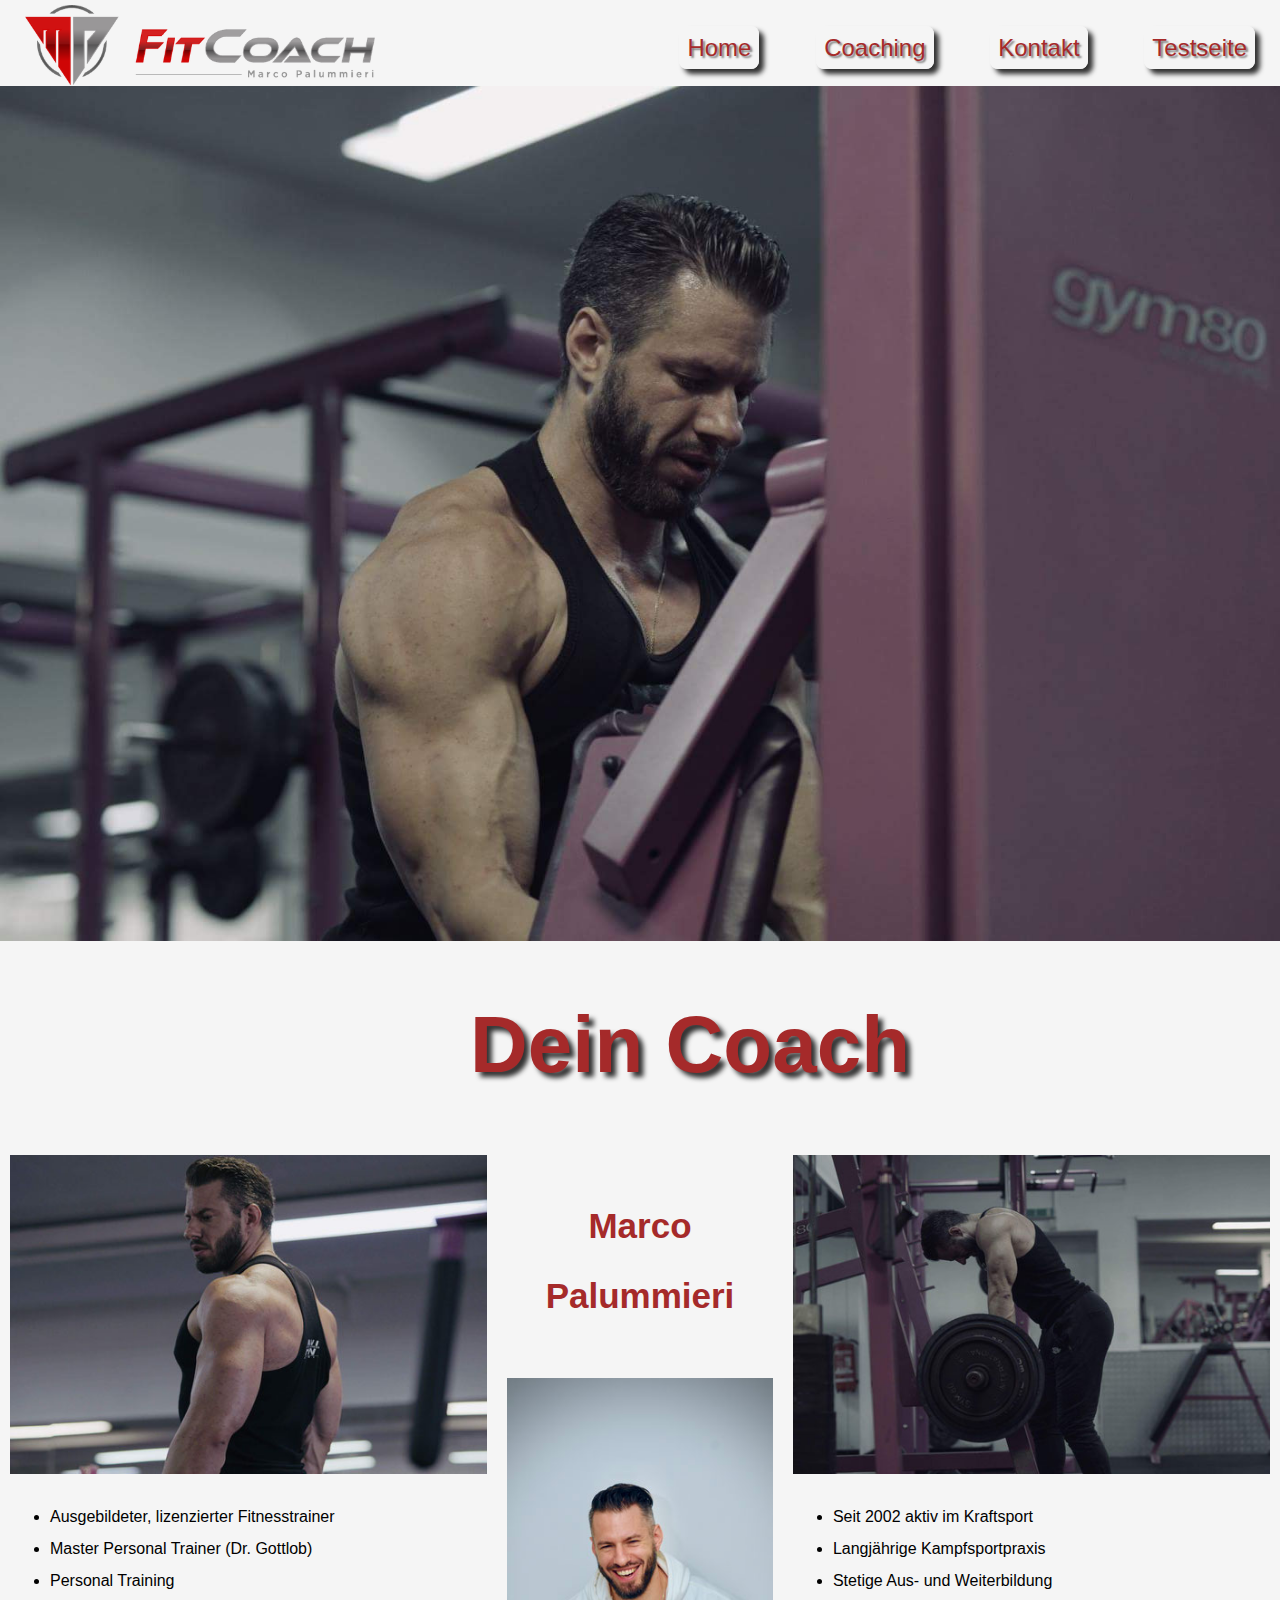
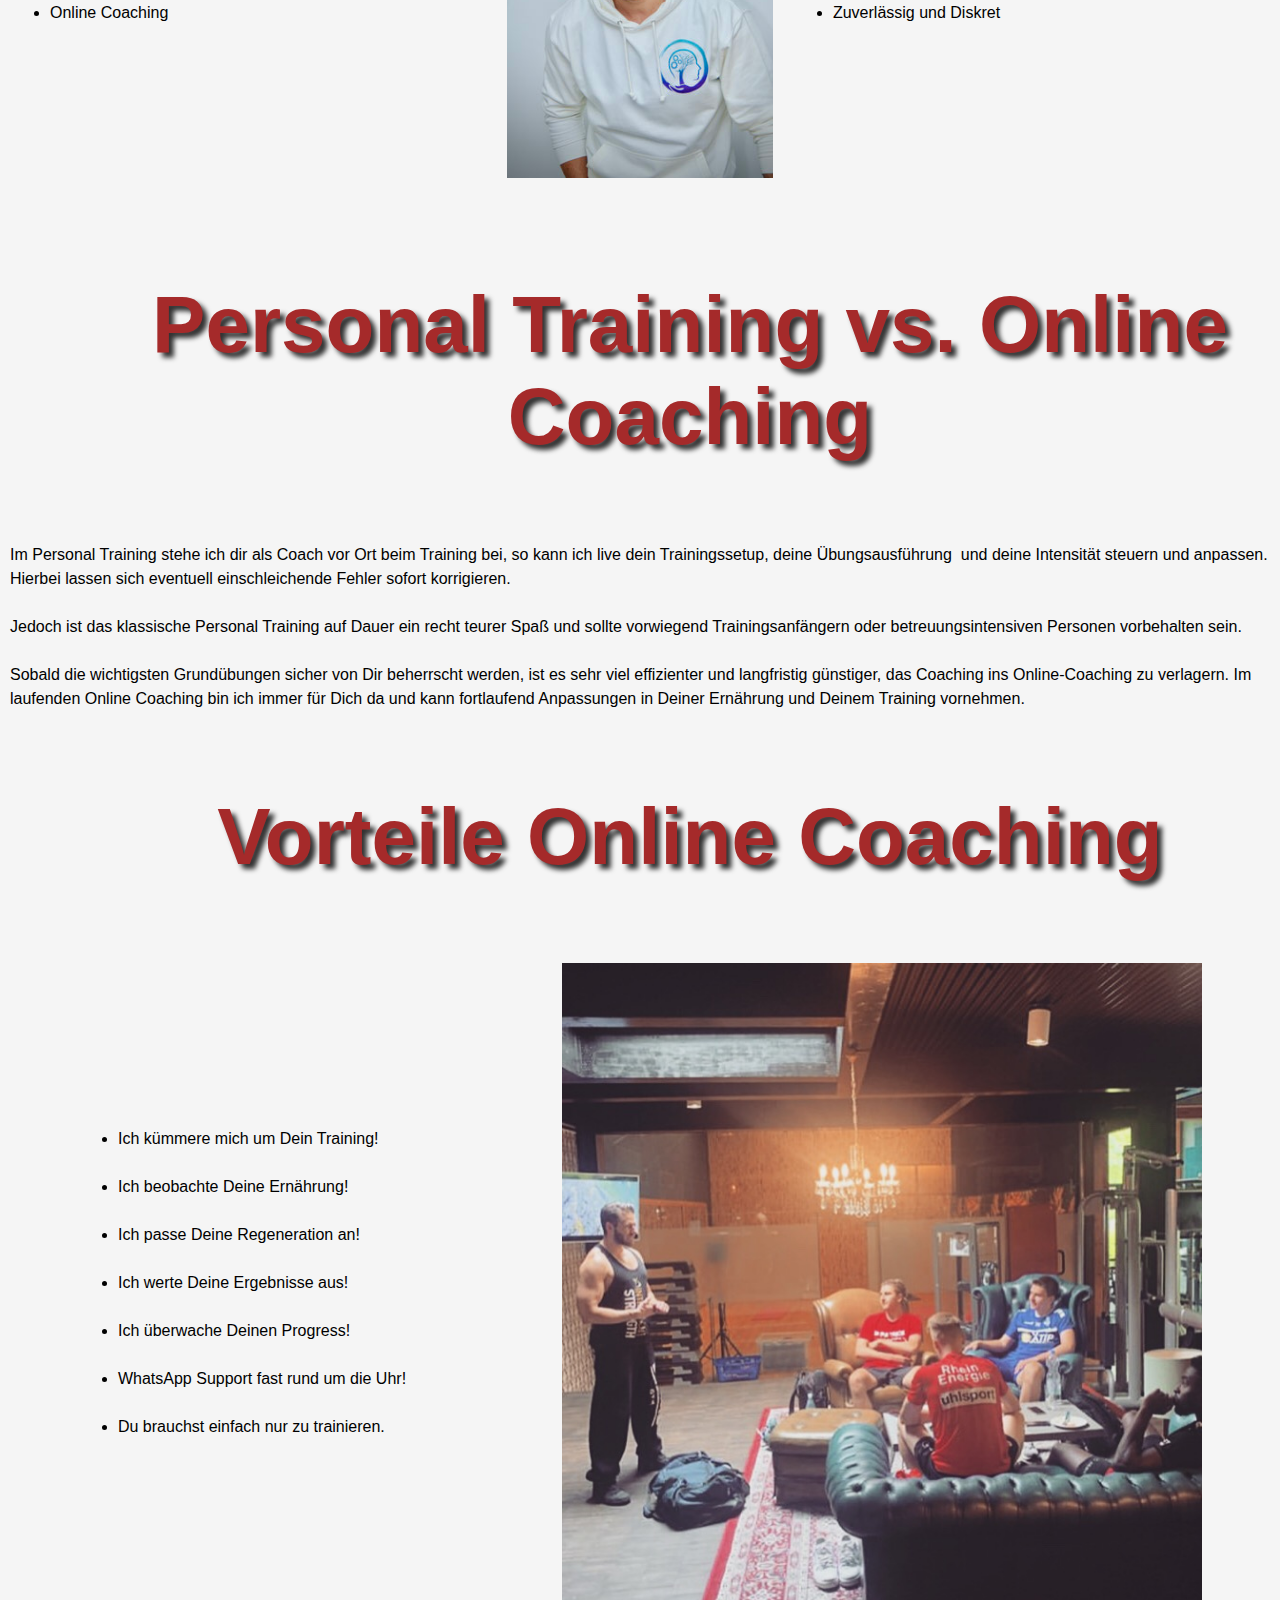
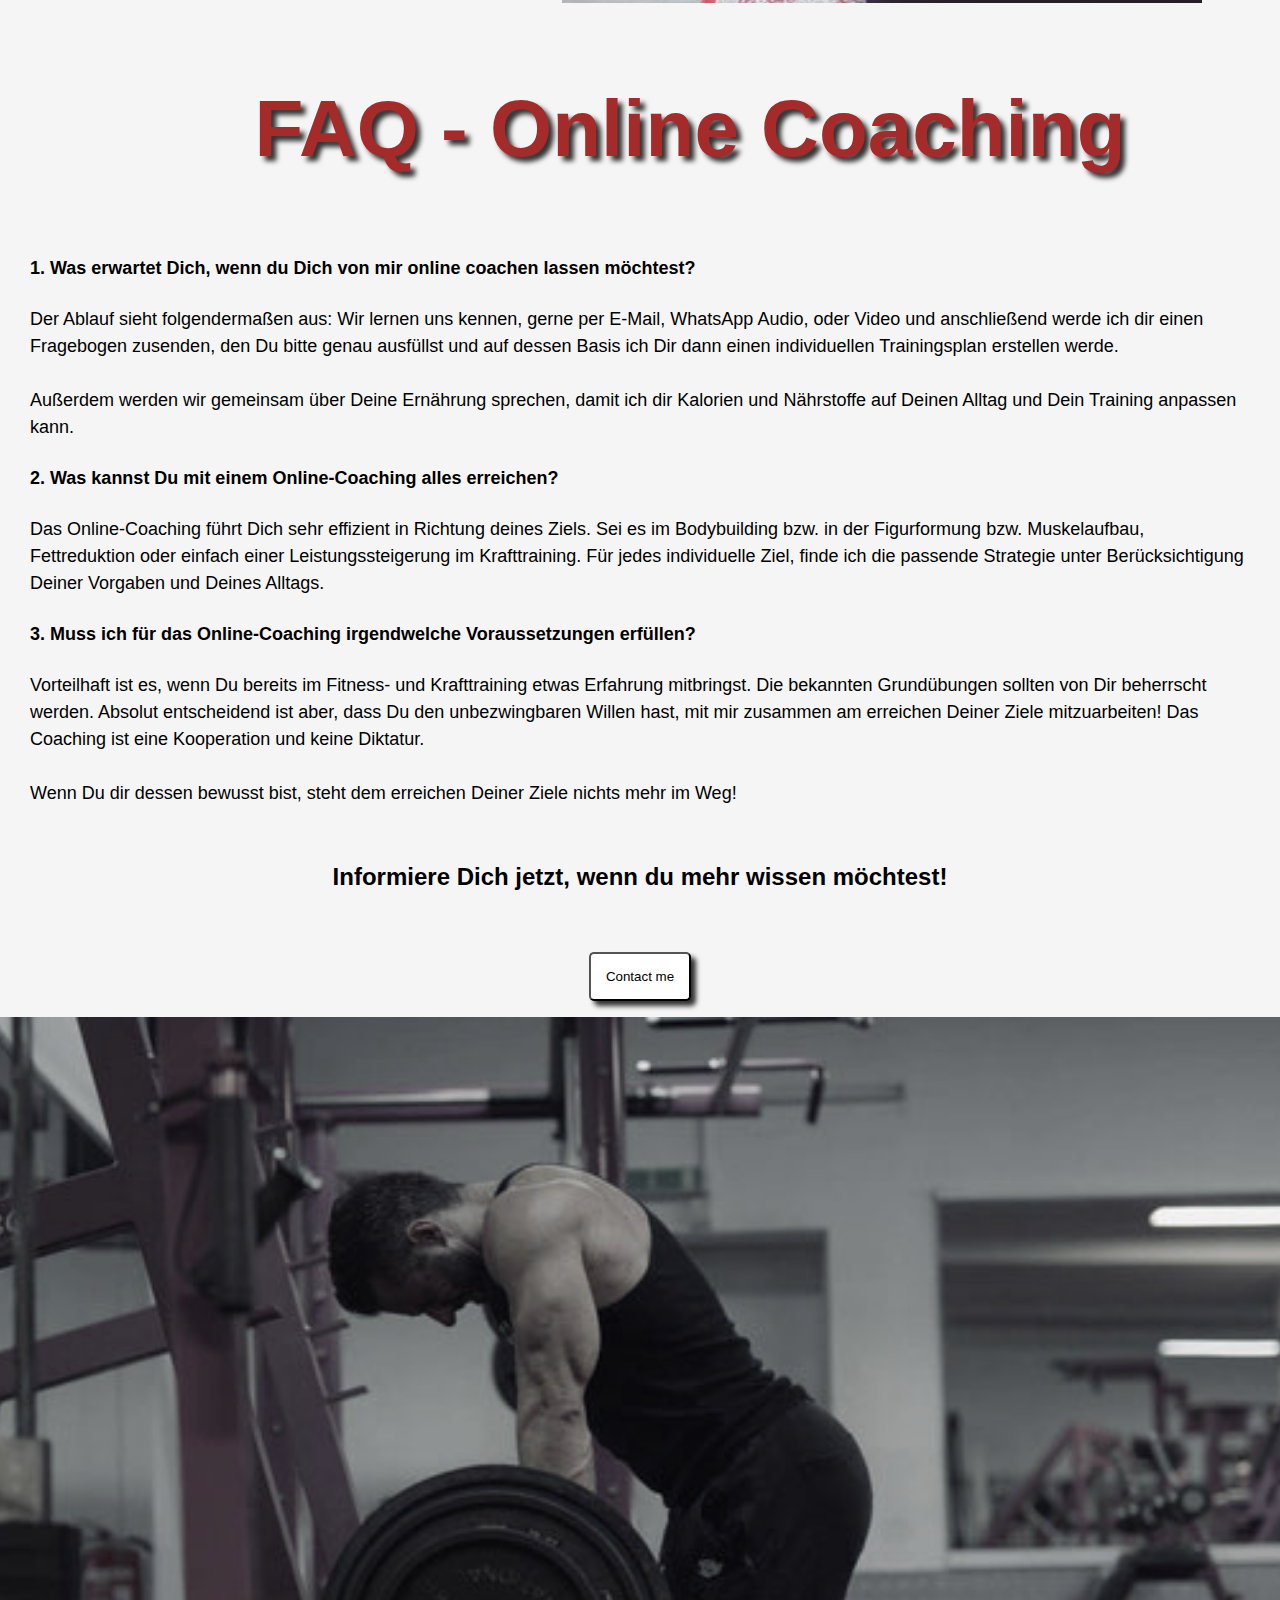
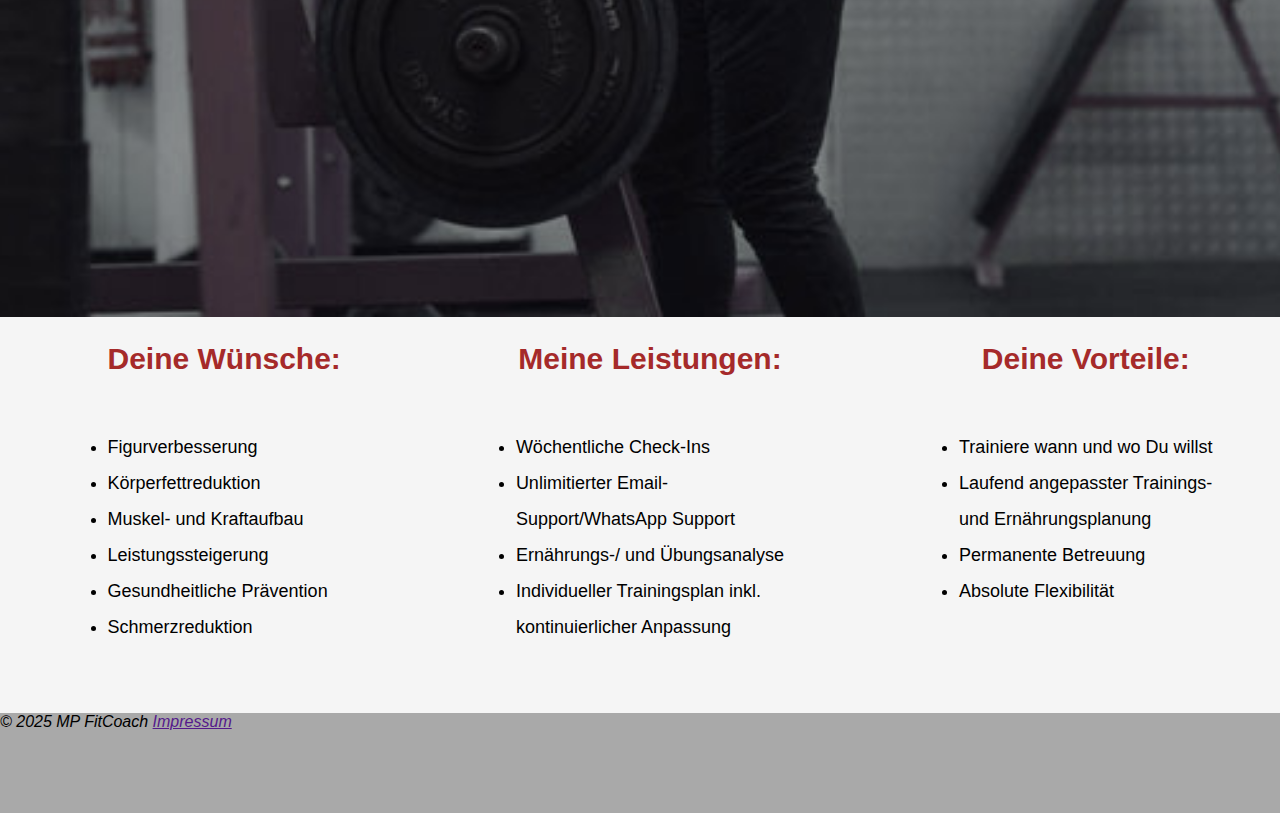
<file: index.html>
<!DOCTYPE html>
<html lang="de">
  <head>
    <meta charset="UTF-8" />
    <meta name="viewport" content="width=device-width, initial-scale=1.0" />
    <title>MP FitCoach Startseite</title>
    <link rel="stylesheet" href="try.css" />
  </head>
  <body>
    <div class="container">
      <a href="index.html"><img class="logo" src="img/logo.png" alt="" /></a>
      <div>
        <a class="menu menu-button" href="index.html">Home</a>
        <a class="menu menu-button" href="coaching.html">Coaching</a>
        <a class="menu menu-button" href="kontakt.html">Kontakt</a>
        <a class="menu menu-button" href="test.html">Testseite</a>
      </div>
    </div>

    <div>
      <img class="picture" src="img/image1.jpg" alt="" />
      <h1 class="headline">Dein Coach</h1>
    </div>

    <div class="coach-container">
      <div class="parent">
        <div class="container1">
          <img class="picture2" src="img/image2.jpg" alt="" />
          <ul>
            <li>Ausgebildeter, lizenzierter Fitnesstrainer</li>
            <li>Master Personal Trainer (Dr. Gottlob)</li>
            <li>Personal Training</li>
            <li>Online Coaching</li>
          </ul>
        </div>
      </div>

      <div class="parent">
        <div class="container1">
          <h4 class="marco">Marco<br />Palummieri</h4>
          <img class="picture2" src="img/image.jpg" alt="" />
        </div>
      </div>

      <div class="parent">
        <div class="container1">
          <img class="picture2" src="img/image3.jpg" alt="" />
          <ul>
            <li>Seit 2002 aktiv im Kraftsport</li>
            <li>Langjährige Kampfsportpraxis</li>
            <li>Stetige Aus- und Weiterbildung</li>
            <li>Zuverlässig und Diskret</li>
          </ul>
        </div>
      </div>
    </div>

    <div>
      <h3 class="headline">Personal Training vs. Online Coaching</h3>
      <p class="text">
        Im Personal Training stehe ich dir als Coach vor Ort beim Training bei,
        so kann ich live dein Trainingssetup, deine Übungsausführung  und deine
        Intensität steuern und anpassen. Hierbei lassen sich eventuell
        einschleichende Fehler sofort korrigieren. <br /><br />
        Jedoch ist das klassische Personal Training auf Dauer ein recht teurer
        Spaß und sollte vorwiegend Trainingsanfängern oder betreuungsintensiven
        Personen vorbehalten sein. <br /><br />
        Sobald die wichtigsten Grundübungen sicher von Dir beherrscht werden,
        ist es sehr viel effizienter und langfristig günstiger, das Coaching ins
        Online-Coaching zu verlagern. Im laufenden Online Coaching bin ich immer
        für Dich da und kann fortlaufend Anpassungen in Deiner Ernährung und
        Deinem Training vornehmen.
      </p>
    </div>

    <h3 class="headline">Vorteile Online Coaching</h3>
    <div class="container2">
      <ul>
        <li>Ich kümmere mich um Dein Training!</li>
        <li>Ich beobachte Deine Ernährung!</li>
        <li>Ich passe Deine Regeneration an!</li>
        <li>Ich werte Deine Ergebnisse aus!</li>
        <li>Ich überwache Deinen Progress!</li>
        <li>WhatsApp Support fast rund um die Uhr!</li>
        <li>Du brauchst einfach nur zu trainieren.</li>
      </ul>
      <img class="picture3" src="img/image4.jpg" alt="" />
    </div>

    <div>
      <h3 class="headline">FAQ - Online Coaching</h3>
    </div>

    <div class="container3">
      <h4>
        1. Was erwartet Dich, wenn du Dich von mir online coachen lassen
        möchtest?
      </h4>
      Der Ablauf sieht folgendermaßen aus: Wir lernen uns kennen, gerne per
      E-Mail, WhatsApp Audio, oder Video und anschließend werde ich dir einen
      Fragebogen zusenden, den Du bitte genau ausfüllst und auf dessen Basis ich
      Dir dann einen individuellen Trainingsplan erstellen werde.
      <br /><br />Außerdem werden wir gemeinsam über Deine Ernährung sprechen,
      damit ich dir Kalorien und Nährstoffe auf Deinen Alltag und Dein Training
      anpassen kann.
      <br />
      <h4>2. Was kannst Du mit einem Online-Coaching alles erreichen?</h4>
      Das Online-Coaching führt Dich sehr effizient in Richtung deines Ziels.
      Sei es im Bodybuilding bzw. in der Figurformung bzw. Muskelaufbau,
      Fettreduktion oder einfach einer Leistungssteigerung im Krafttraining. Für
      jedes individuelle Ziel, finde ich die passende Strategie unter
      Berücksichtigung Deiner Vorgaben und Deines Alltags.
      <br />
      <h4>
        3. Muss ich für das Online-Coaching irgendwelche Voraussetzungen
        erfüllen?
      </h4>
      Vorteilhaft ist es, wenn Du bereits im Fitness- und Krafttraining etwas
      Erfahrung mitbringst. Die bekannten Grundübungen sollten von Dir
      beherrscht werden. Absolut entscheidend ist aber, dass Du den
      unbezwingbaren Willen hast, mit mir zusammen am erreichen Deiner Ziele
      mitzuarbeiten! Das Coaching ist eine Kooperation und keine Diktatur.
      <br /><br />
      Wenn Du dir dessen bewusst bist, steht dem erreichen Deiner Ziele nichts
      mehr im Weg!
    </div>

    <div>
      <h2 class="headline2">
        Informiere Dich jetzt, wenn du mehr wissen möchtest!
      </h2>
    </div>

    <div class="container-button">
      <button class="button">Contact me</button>
    </div>

    <img class="last-image" src="img/image3.jpg" alt="" />
    <div class="container4">
      <ul>
        <h4 class="headline3">Deine Wünsche:</h4>
        <li>Figurverbesserung</li>
        <li>Körperfettreduktion</li>
        <li>Muskel- und Kraftaufbau</li>
        <li>Leistungssteigerung</li>
        <li>Gesundheitliche Prävention</li>
        <li>Schmerzreduktion</li>
      </ul>

      <ul>
        <h4 class="headline3">Meine Leistungen:</h4>
        <li>Wöchentliche Check-Ins</li>
        <li>
          Unlimitierter Email- <br />
          Support/WhatsApp Support
        </li>
        <li>Ernährungs-/ und Übungsanalyse</li>
        <li>
          Individueller Trainingsplan inkl. <br />
          kontinuierlicher Anpassung
        </li>
      </ul>

      <ul>
        <h4 class="headline3">Deine Vorteile:</h4>
        <li>Trainiere wann und wo Du willst</li>
        <li>
          Laufend angepasster Trainings- <br />
          und Ernährungsplanung
        </li>
        <li>Permanente Betreuung</li>
        <li>Absolute Flexibilität</li>
      </ul>
    </div>

    <div class="footer">
      <footer>
        <address>© 2025 MP FitCoach <a href="">Impressum</a></address>
      </footer>
    </div>
  </body>
</html>
</file>
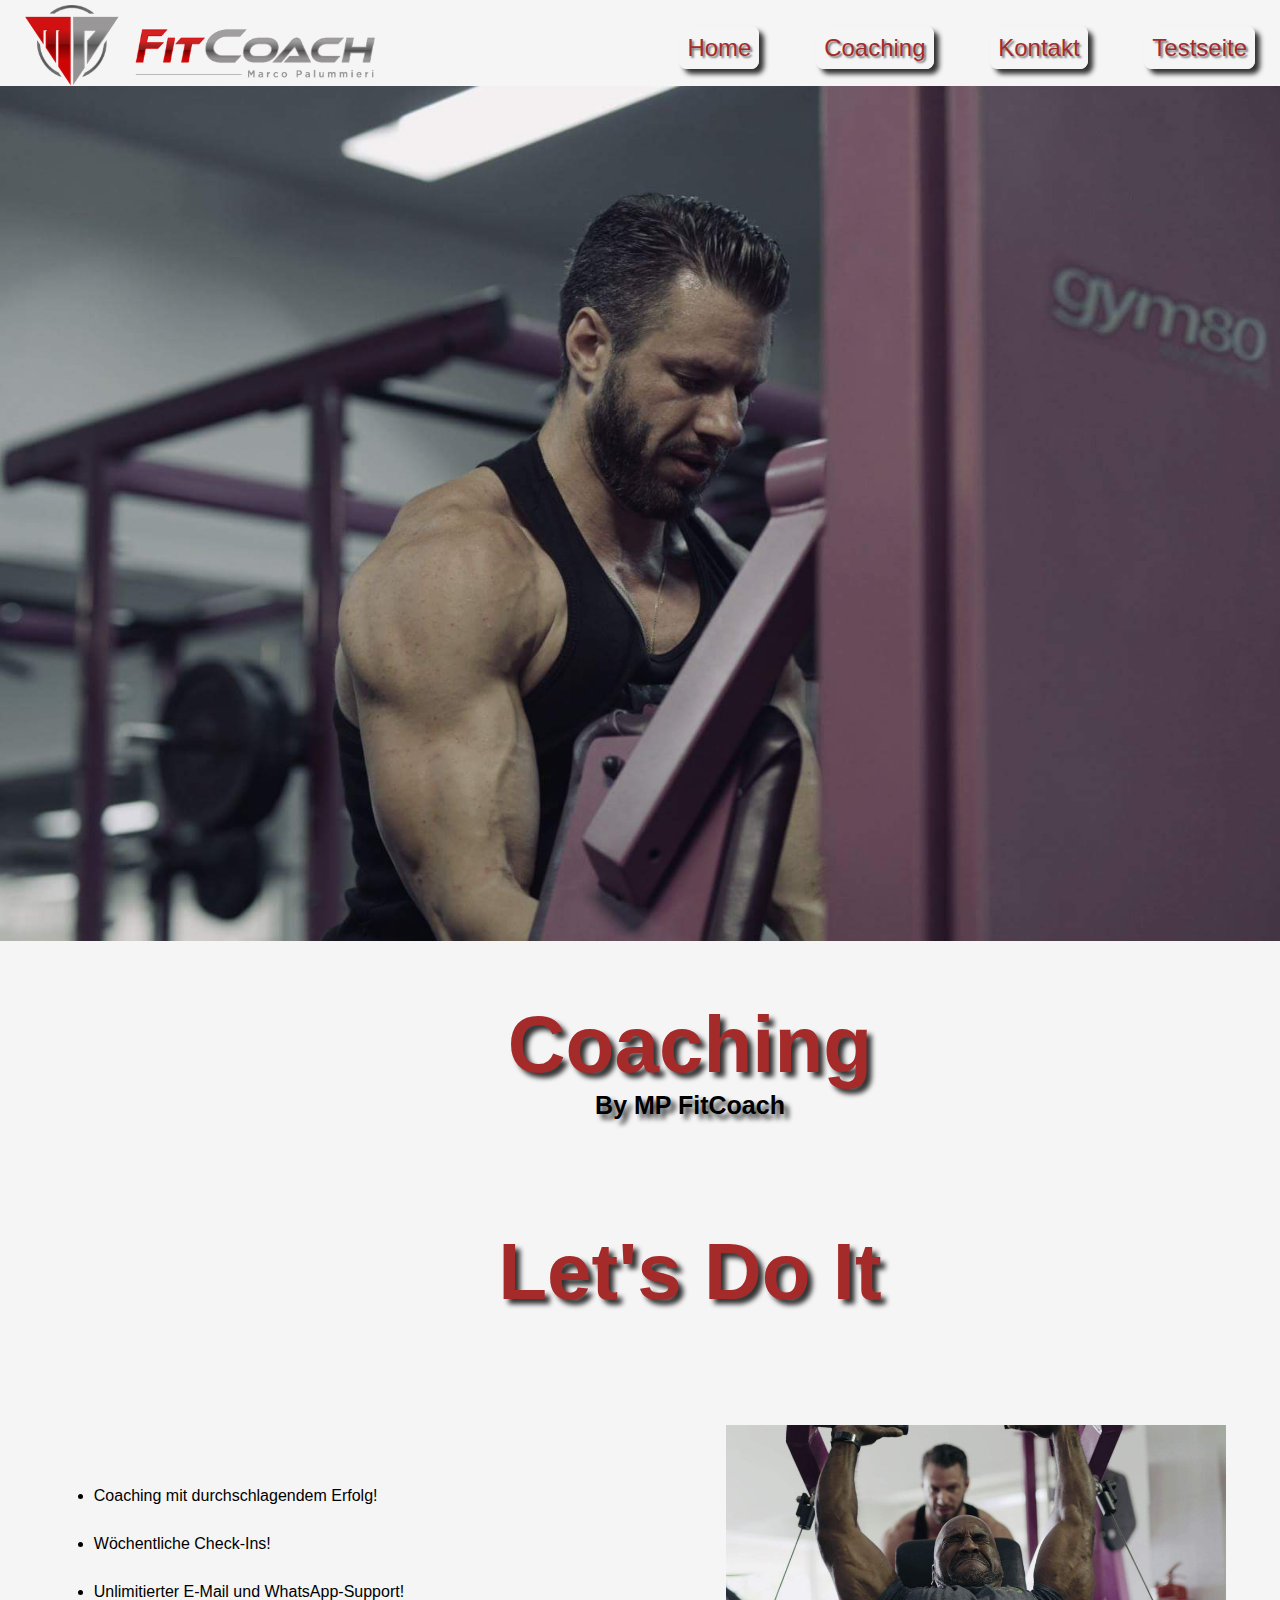
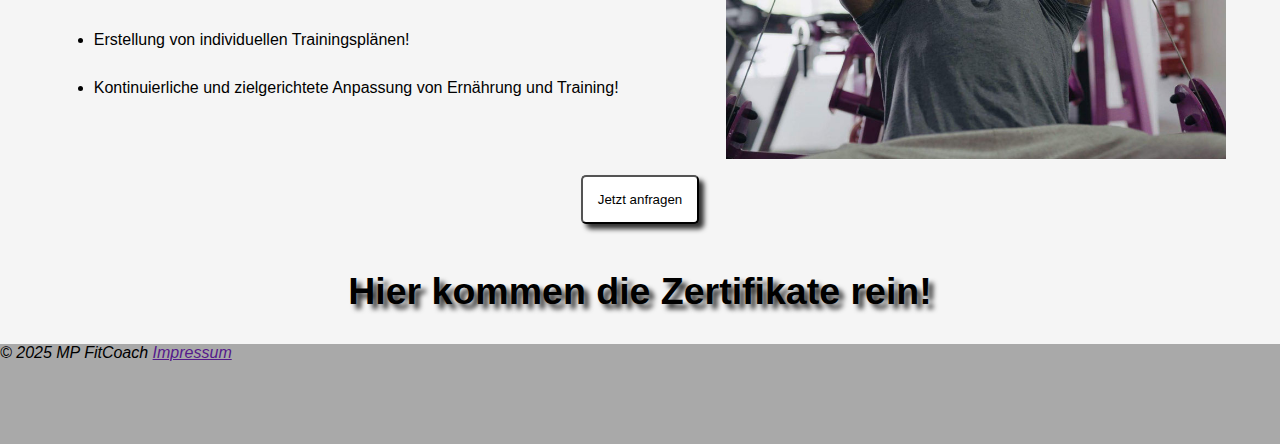
<file: coaching.html>
<!DOCTYPE html>
<html lang="de">
  <head>
    <meta charset="UTF-8" />
    <meta name="viewport" content="width=device-width, initial-scale=1.0" />
    <title>Coaching MP FitCoach</title>
    <link rel="stylesheet" href="try.css" />
  </head>
  <body>
    <div class="container">
      <a href="index.html"><img class="logo" src="img/logo.png" alt="" /></a>
      <div>
        <a class="menu menu-button" href="index.html">Home</a>
        <a class="menu menu-button" href="coaching.html">Coaching</a>
        <a class="menu menu-button" href="kontakt.html">Kontakt</a>
        <a class="menu menu-button" href="test.html">Testseite</a>
      </div>
    </div>
    <img class="picture" src="img/image1.jpg" alt="" />
    <h1 class="headline">
      Coaching <span class="headline4">By MP FitCoach</span>
    </h1>
    <h4 class="headline">Let's Do It</h4>
    <div class="container2">
      <ul>
        <li>Coaching mit durchschlagendem Erfolg!</li>
        <li>Wöchentliche Check-Ins!</li>
        <li>Unlimitierter E-Mail und WhatsApp-Support!</li>
        <li>Erstellung von individuellen Trainingsplänen!</li>
        <li>
          Kontinuierliche und zielgerichtete Anpassung von Ernährung und
          Training!
        </li>
      </ul>
      <img src="img/image5.jpg" width="500px" alt="" />
    </div>

    <div class="container-button">
      <button class="button">Jetzt anfragen</button>
    </div>

    <div class="headline4"><h2>Hier kommen die Zertifikate rein!</h2></div>
    <div class="footer">
      <footer>
        <address>© 2025 MP FitCoach <a href="">Impressum</a></address>
      </footer>
    </div>
  </body>
</html>
</file>
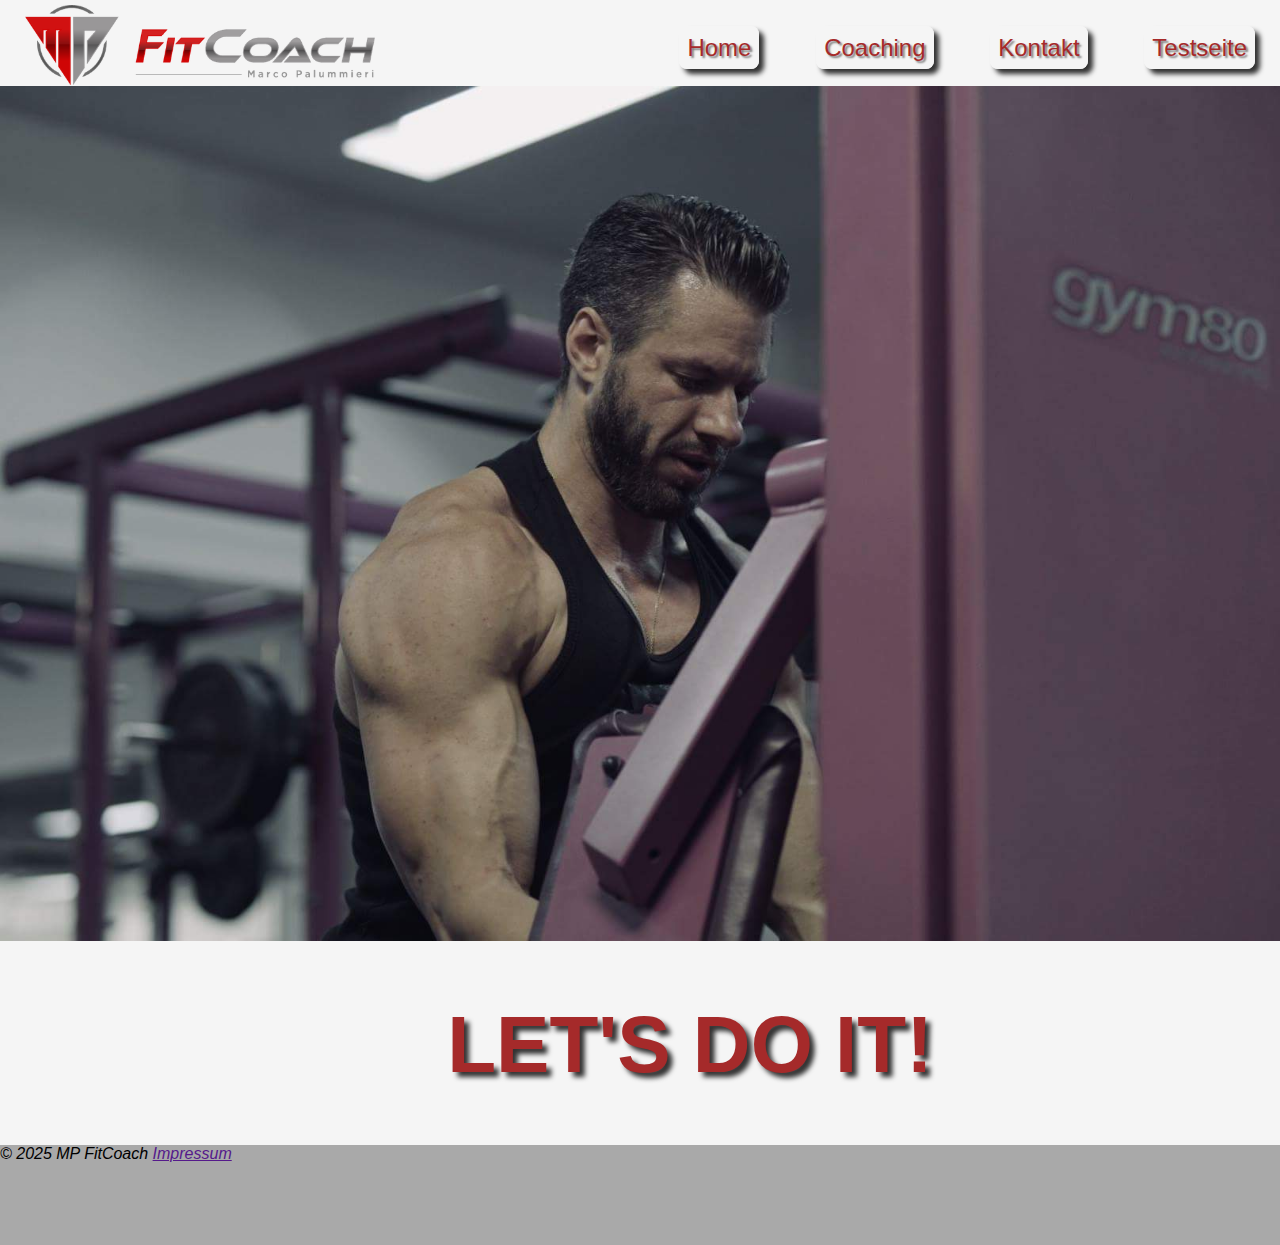
<file: kontakt.html>
<!DOCTYPE html>
<html lang="de">
  <head>
    <meta charset="UTF-8" />
    <meta name="viewport" content="width=device-width, initial-scale=1.0" />
    <title>Kontakt MP FitCoach</title>
    <link rel="stylesheet" href="try.css" />
  </head>
  <body>
    <div class="container">
      <a href="index.html"><img class="logo" src="img/logo.png" alt="" /></a>
      <div>
        <a class="menu menu-button" href="index.html">Home</a>
        <a class="menu menu-button" href="coaching.html">Coaching</a>
        <a class="menu menu-button" href="kontakt.html">Kontakt</a>
        <a class="menu menu-button" href="test.html">Testseite</a>
      </div>
    </div>
    <img class="picture" src="img/image1.jpg" alt="" />
    <h1 class="headline">LET'S DO IT!</h1>
    <div class="footer">
      <footer>
        <address>© 2025 MP FitCoach <a href="">Impressum</a></address>
      </footer>
    </div>
  </body>
</html>
</file>
<file: try.css>
body {
  background-color: whitesmoke;
  font-family: sans-serif;
  margin: 0;
}
.headline {
  color: brown;
  font-size: 80px;
  text-align: center;
  align-items: center;
  position: relative;
  left: 50px;
  text-shadow: 5px 5px 5px rgba(0, 0, 0, 0.8);
}
.headline2 {
  display: flex;
  justify-content: center;
  align-items: center;
  color: black;
  height: 80px;
}
.headline3 {
  color: brown;
  font-size: 30px;
  text-align: center;
}
.headline4 {
  display: flex;
  justify-content: center;
  align-items: center;
  color: black;
  font-size: 25px;
  text-shadow: 5px 5px 5px rgba(0, 0, 0, 0.8);
}
.text {
  color: black;
  margin: 10px;
  line-height: 1.5;
}
.logo {
  height: 80px;
  width: 350px;
}
.picture {
  max-width: 100%;
  height: auto;
}
.picture2 {
  width: 100%;
  height: auto;
}
.picture3 {
  width: 50%;
  height: auto;
}
.container {
  position: relative;
  top: 5px;
  left: 25px;
  right: 50px;
  font-size: 24px;
  display: flex;
  align-items: center;
  justify-content: space-between;
}
.parent {
  position: relative;
}
.container1 {
  position: relative;
  margin: 10px;
  line-height: 2;
}
.marco {
  color: brown;
  font-size: 35px;
  text-align: center;
}
.coach-container {
  display: flex;
}
.container2 {
  position: relative;
  display: flex;
  align-items: center;
  justify-content: space-around;
  line-height: 3;
}
.container3 {
  position: relative;
  margin: 30px;
  font-size: 18px;
  align-items: center;
  line-height: 1.5;
}
.container4 {
  position: relative;
  display: flex;
  justify-content: space-around;
  font-size: 18px;
  line-height: 2;
  bottom: 50px;
}
.menu {
  color: brown;
  text-decoration: none;
  margin-right: 50px;
  text-shadow: 2px 2px 2px rgba(0, 0, 0, 0.5);
}
.menu:hover {
  text-decoration: underline;
}
.menu-button {
  background-color: whitesmoke;
  color: brown;
  padding: 8px;
  border-radius: 8px;
  box-shadow: 5px 5px 5px rgba(0, 0, 0, 0.8);
}
.container-button {
  display: flex;
  justify-content: center;
  align-items: center;
  height: 80px;
}
.button {
  background-color: white;
  padding: 15px;
  color: black;
  border-radius: 5px;
  box-shadow: 5px 5px 5px rgba(0, 0, 0, 0.8);
  cursor: pointer;
}
.button:hover {
  background-color: antiquewhite;
  font-size: 18px;
  text-shadow: 2px 2px 2px rgba(0, 0, 0, 0.5);
}
.last-image {
  height: 100vh;
  width: 100%;
  object-fit: cover;
  filter: grayscale(0.5);
}
.footer {
  background-color: darkgrey;
  height: 100px;
}
@media screen and (max-width: 768px) {
  body {
    font-size: 16px; /* Kleinere Schriftgröße */
  }
  .headline {
    font-size: 40px; /* Überschrift verkleinern */
    left: 0; /* Zentrieren */
    text-align: center; /* Bessere Darstellung */
  }
  .headline2,
  .headline4 {
    font-size: 20px; /* Kleinere Schriftgrößen */
    height: auto; /* Höhe flexibel */
    text-align: center;
  }
  .text,
  .container1,
  .container3 {
    margin: 5px; /* Weniger Abstand */
    font-size: 12px; /* Kleinere Schriftgröße */
    line-height: 1.2; /* Engerer Zeilenabstand */
  }
  .logo {
    height: 50px; /* Verkleinertes Logo */
    width: auto; /* Proportionen beibehalten */
  }
  .picture,
  .last-image {
    width: 100%; /* Bild an Breite anpassen */
    height: auto; /* Verhältnis beibehalten */
  }
  .container,
  .container2,
  .container4 {
    flex-wrap: wrap; /* Inhalte umbrechen */
    justify-content: center; /* Inhalte zentrieren */
    line-height: 1.5;
  }
  .menu {
    margin-right: 10px; /* Weniger Abstand */
  }
  .menu-button,
  .button {
    font-size: 14px; /* Kleinere Knöpfe */
    padding: 5px; /* Weniger Polsterung */
  }
  .footer {
    height: auto; /* Höhe flexibel */
    padding: 10px; /* Abstand innerhalb des Fußbereichs */
    text-align: center; /* Zentrierter Inhalt */
  }
  .marco {
    font-size: 20px;
    height: auto;
    text-align: center;
  }
}
</file>
